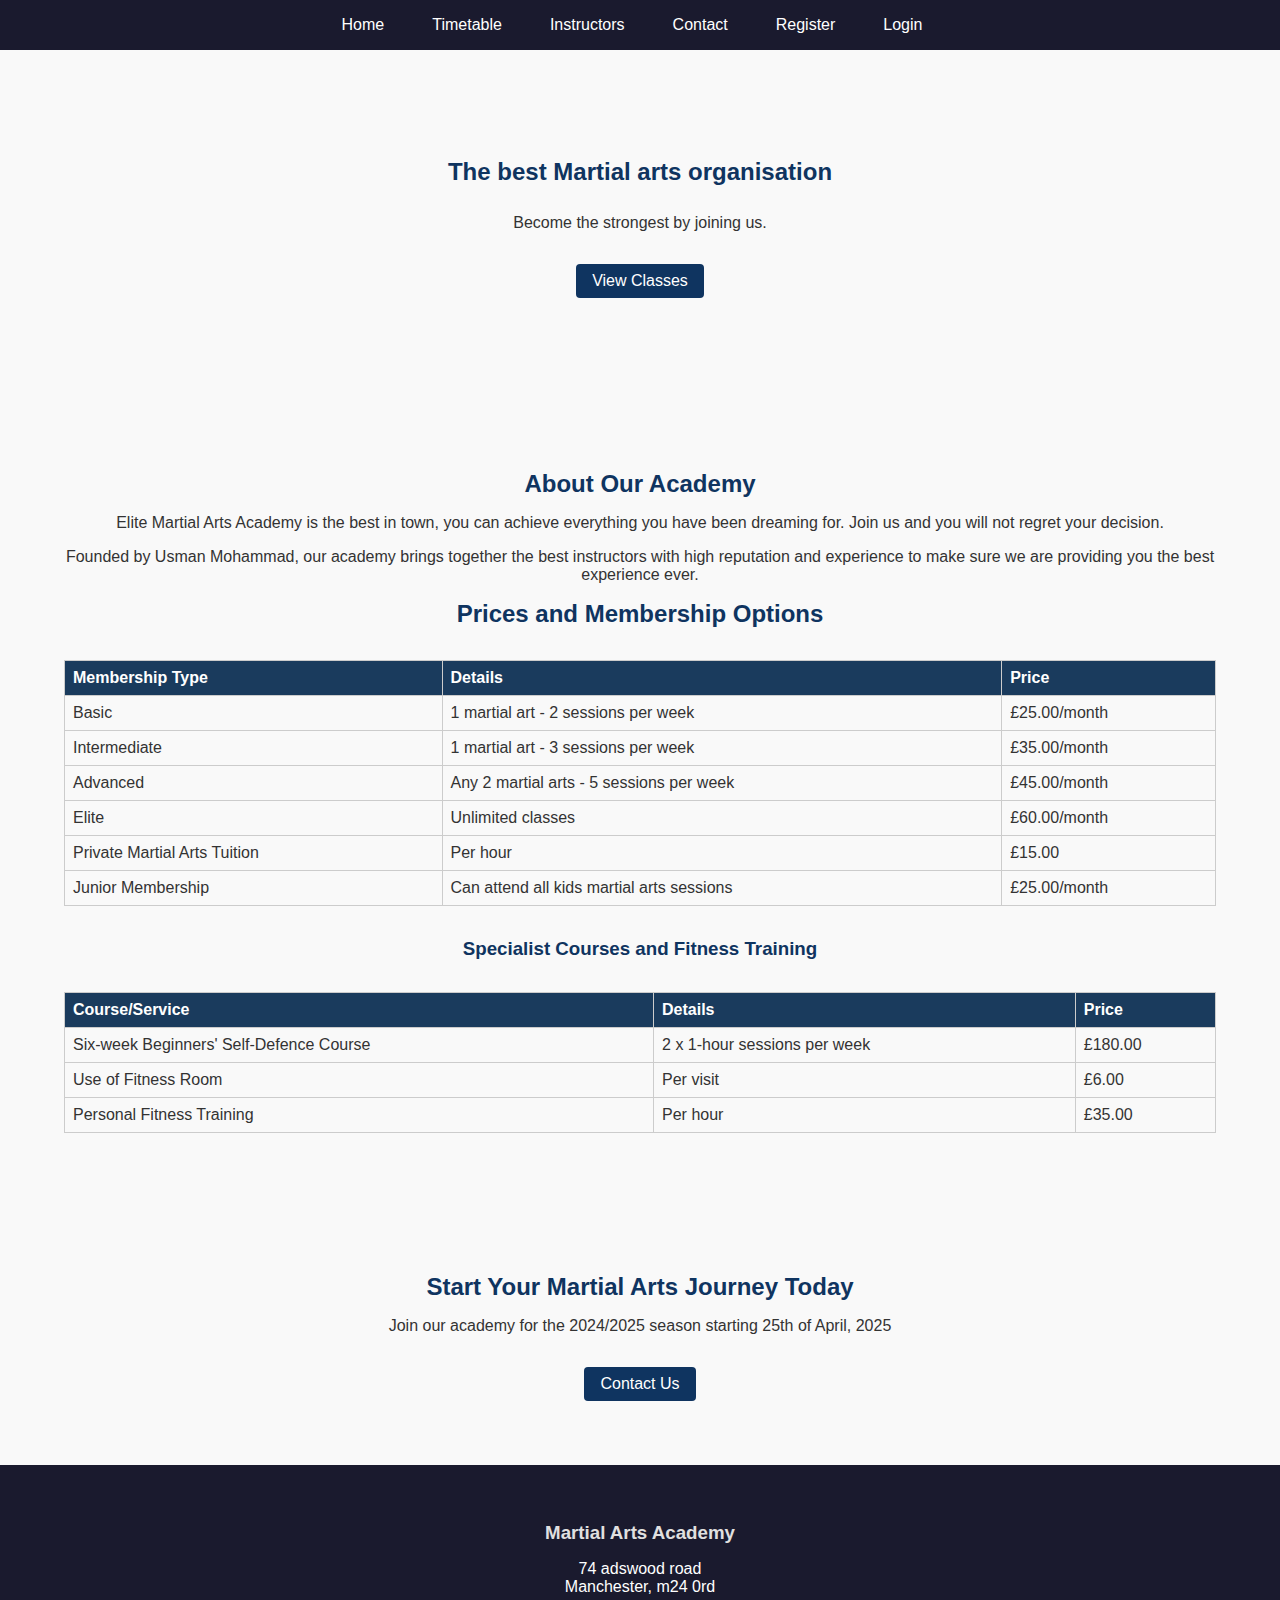
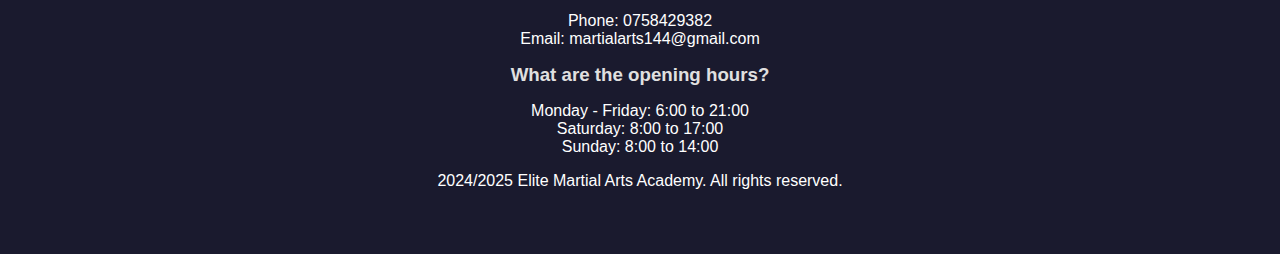
<file: index.html>
<!DOCTYPE html>

<html lang="en">
<head>
<meta charset="utf-8"/>
<meta content="width=device-width, initial-scale=1.0" name="viewport"/>
<meta content="Elite Martial Arts Academy - Train with expert instructors in Jiu-Jitsu, Karate, Judo, and Muay Thai" name="description"/>
<title>Elite Martial Arts Academy</title>
<link href="css/styles.css" rel="stylesheet"/>
<link href="https://cdnjs.cloudflare.com/ajax/libs/font-awesome/6.0.0-beta3/css/all.min.css" rel="stylesheet"/>
</head>
<body>
<header>
<nav>
<div class="hamburger">
<span></span>
<span></span>
<span></span>
</div>

<ul class="nav-links">
  <li><a href="index.html">Home</a></li>
  <li><a href="timetable.html">Timetable</a></li>
  <li><a href="instructors.html">Instructors</a></li>
  <li><a href="contact.html">Contact</a></li>
  <li><a href="register.html">Register</a></li>
  <li><a href="login.html">Login</a></li>
  <li><a id="logoutLink" href="login.html" style="display:none;">Logout</a></li>
</ul>
</nav>
</header>
<main>
<section class="hero">
<div class="hero-content">
<h2>The best Martial arts organisation</h2>
<p>Become the strongest by joining us.</p>
<a class="btn" href="timetable.html">View Classes</a>
</div>
</section>
<section class="about">
<div class="container">
<h2>About Our Academy</h2>
<div class="about-content">
<div class="about-text">
<p>Elite Martial Arts Academy is the best in town, you can achieve everything you have been dreaming for. Join us and you will not regret your decision.</p>
<p>Founded by Usman Mohammad, our academy brings together the best instructors with high reputation and experience to make sure we are providing you the best experience ever.</p>
<div class="pricing-section">
<h2>Prices and Membership Options</h2>
<table class="pricing-table">
<thead>
<tr>
<th>Membership Type</th>
<th>Details</th>
<th>Price</th>
</tr>
</thead>
<tbody>
<tr>
<td>Basic</td>
<td>1 martial art - 2 sessions per week</td>
<td>£25.00/month</td>
</tr>
<tr>
<td>Intermediate</td>
<td>1 martial art - 3 sessions per week</td>
<td>£35.00/month</td>
</tr>
<tr>
<td>Advanced</td>
<td>Any 2 martial arts - 5 sessions per week</td>
<td>£45.00/month</td>
</tr>
<tr>
<td>Elite</td>
<td>Unlimited classes</td>
<td>£60.00/month</td>
</tr>
<tr>
<td>Private Martial Arts Tuition</td>
<td>Per hour</td>
<td>£15.00</td>
</tr>
<tr>
<td>Junior Membership</td>
<td>Can attend all kids martial arts sessions</td>
<td>£25.00/month</td>
</tr>
</tbody>
</table>
<h3>Specialist Courses and Fitness Training</h3>
<table class="pricing-table">
<thead>
<tr>
<th>Course/Service</th>
<th>Details</th>
<th>Price</th>
</tr>
</thead>
<tbody>
<tr>
<td>Six-week Beginners' Self-Defence Course</td>
<td>2 x 1-hour sessions per week</td>
<td>£180.00</td>
</tr>
<tr>
<td>Use of Fitness Room</td>
<td>Per visit</td>
<td>£6.00</td>
</tr>
<tr>
<td>Personal Fitness Training</td>
<td>Per hour</td>
<td>£35.00</td>
</tr>
</tbody>
</table>
</div>
</div>
</div></div></section>
<section class="cta">
<div class="container">
<h2>Start Your Martial Arts Journey Today</h2>
<p>Join our academy for the 2024/2025 season starting 25th of April, 2025</p>
<a class="btn" href="contact.html">Contact Us</a>
</div>
</section>
</main>
<footer>
<div class="container">
<div class="footer-content">
<div class="footer-info">
<h3>Martial Arts Academy</h3>
<p>74 adswood road<br/>Manchester, m24 0rd</p>
<p>Phone: 0758429382<br/>Email: martialarts144@gmail.com</p>
</div>
<div class="footer-hours">
<h3>What are the opening hours?</h3>
<p>Monday - Friday: 6:00 to 21:00<br/>
                    Saturday: 8:00 to 17:00<br/>
                    Sunday: 8:00 to 14:00</p>
</div>

</div>
<div class="copyright">
<p> 2024/2025 Elite Martial Arts Academy. All rights reserved.</p>
</div>
</div>
</footer>










<script>
document.addEventListener('DOMContentLoaded', function() {
  const email = localStorage.getItem('loggedInUser');
  if (email) {
    const logoutLink = document.getElementById('logoutLink');
    if (logoutLink) {
      logoutLink.style.display = 'inline';
      logoutLink.addEventListener('click', function(e) {
        e.preventDefault();
        localStorage.removeItem('loggedInUser');
        window.location.href = 'login.html';
      });
    }
  }
});
</script>

</body>
</html>
</file>
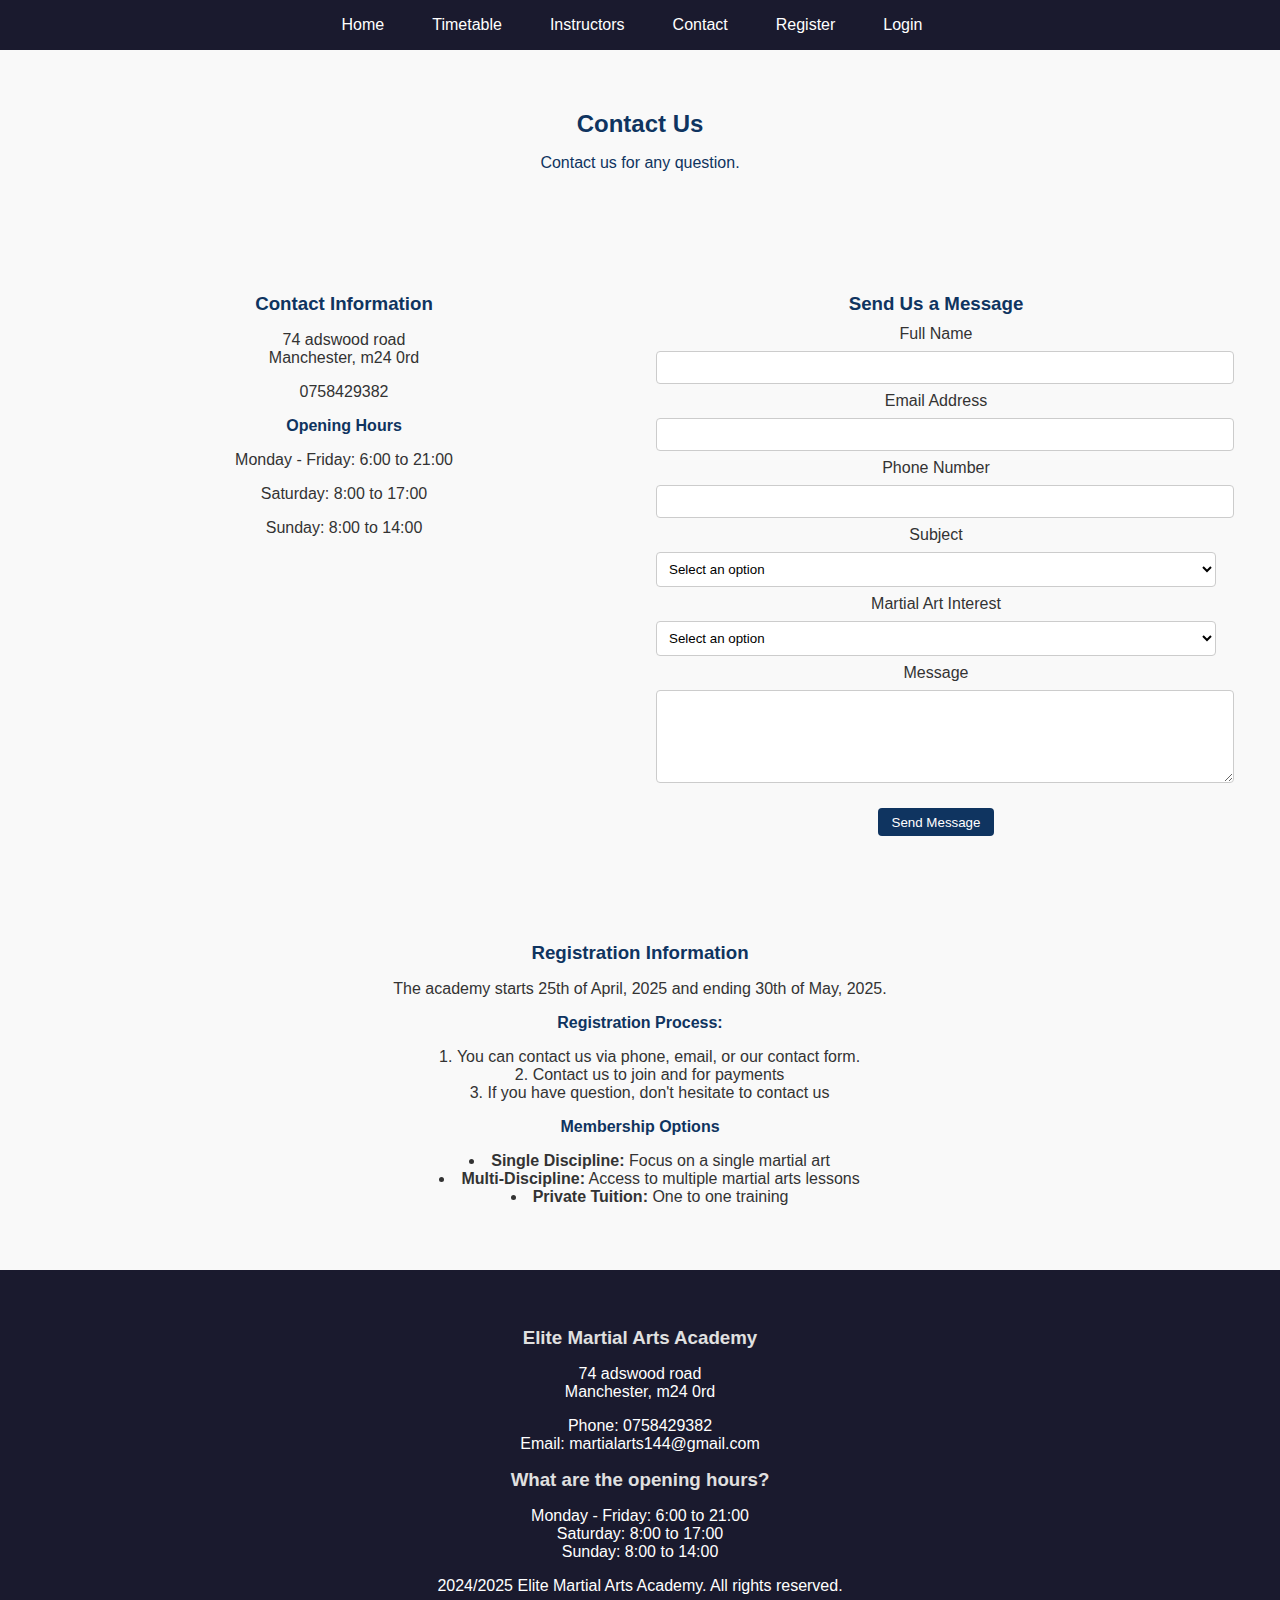
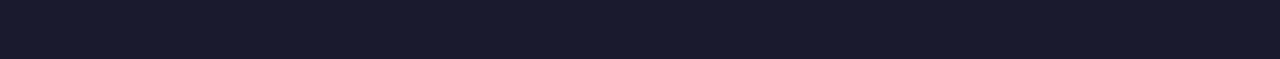
<file: contact.html>
<!DOCTYPE html>

<html lang="en">
<head>
<meta charset="utf-8"/>
<meta content="width=device-width, initial-scale=1.0" name="viewport"/>
<title>Contact Us - Martial Arts Academy</title>
<link href="css/styles.css" rel="stylesheet"/>
<link href="https://cdnjs.cloudflare.com/ajax/libs/font-awesome/6.0.0-beta3/css/all.min.css" rel="stylesheet"/>

<style>
  ol, ul {
    list-style-position: inside;
    padding-left: 1.2em;
  }
</style>
</head>
<body>
<header>
<nav>
<div class="hamburger">
<span></span>
<span></span>
<span></span>
</div>

<ul class="nav-links">
  <li><a href="index.html">Home</a></li>
  <li><a href="timetable.html">Timetable</a></li>
  <li><a href="instructors.html">Instructors</a></li>
  <li><a href="contact.html">Contact</a></li>
  <li><a href="register.html">Register</a></li>
  <li><a href="login.html">Login</a></li>
  <li><a id="logoutLink" href="login.html" style="display:none;">Logout</a></li>
</ul>
</nav>
</header>
<main>
<section class="page-header">
<div class="container">
<h2>Contact Us</h2>
<p>Contact us for any question.</p>
</div>
</section>
<section class="contact-section">
<div class="container">
<div class="contact-info">
<div class="contact-details">
<h3>Contact Information</h3>
<div class="contact-item">
<p>74 adswood road<br/>Manchester, m24 0rd</p>
</div>
<div class="contact-item">
<p>0758429382</p>
</div>
<div class="contact-item">
</div>
<div class="hours">
<h4>Opening Hours</h4>
<p>Monday - Friday: 6:00 to 21:00</p>
<p>Saturday: 8:00 to 17:00</p>
<p>Sunday: 8:00 to 14:00</p>
</div>
</div>
<div class="contact-form-container">
<h3>Send Us a Message</h3>
<form class="contact-form" id="contactForm">
<div class="form-group">
<label for="name">Full Name</label>
<input id="name" name="name" required="" type="text"/>
</div>
<div class="form-group">
<label for="email">Email Address</label>
<input id="email" name="email" required="" type="email"/>
</div>
<div class="form-group">
<label for="phone">Phone Number</label>
<input id="phone" name="phone" type="tel"/>
</div>
<div class="form-group">
<label for="subject">Subject</label>
<select id="subject" name="subject" required="">
<option disabled="" selected="" value="">Select an option</option>
<option value="General Inquiry">General Inquiry</option>
<option value="Class Registration">Class Registration</option>
<option value="Private Tuition">Private Tuition</option>
</select>
</div>
<div class="form-group">
<label for="interest">Martial Art Interest</label>
<select id="interest" name="interest">
<option disabled="" selected="" value="">Select an option</option>
<option value="Jiu-Jitsu">Jiu-Jitsu</option>
<option value="Karate">Karate</option>
<option value="Judo">Judo</option>
<option value="Trial">Trial</option>
<option value="Muay Thai">Muay Thai</option>
<option value="Multiple">Multiple choice</option>
</select>
</div>
<div class="form-group">
<label for="message">Message</label>
<textarea id="message" name="message" required="" rows="5"></textarea>
</div>
<div class="form-group">
<button class="btn" type="submit">Send Message</button>
</div>
</form>
<div class="form-success" id="formSuccess" style="display:none">
<p>Thank you for your message! We will get back to you shortly.</p>
</div>
</div>
</div>
</div>
</section>
<section class="registration-info">
<div class="container">
<h3>Registration Information</h3>
<div class="registration-content">
<div class="registration-text">
<p>The academy starts 25th of April, 2025 and ending 30th of May, 2025.</p>
<h4>Registration Process:</h4>
<ol>
<li>You can contact us via phone, email, or our contact form.</li>
<li>Contact us to join and for payments</li>
<li>If you have question, don't hesitate to contact us</li>
</ol>
</div>
<div class="membership-options">
<h4>Membership Options</h4>
<ul>
<li><strong>Single Discipline:</strong> Focus on a single martial art</li>
<li><strong>Multi-Discipline:</strong> Access to multiple martial arts lessons</li>
<li><strong>Private Tuition:</strong> One to one training</li>
</ul>
</div>
</div>
</div>
</section>
</main>
<footer>
<div class="container">
<div class="footer-content">
<div class="footer-info">
<h3>Elite Martial Arts Academy</h3>
<p>74 adswood road<br/>Manchester, m24 0rd</p>
<p>Phone: 0758429382<br/>Email: martialarts144@gmail.com</p>
</div>
<div class="footer-hours">
<h3>What are the opening hours?</h3>
<p>Monday - Friday: 6:00 to 21:00<br/>
                    Saturday: 8:00 to 17:00<br/>
                    Sunday: 8:00 to 14:00</p>
</div>

</div>
<div class="copyright">
<p> 2024/2025 Elite Martial Arts Academy. All rights reserved.</p>
</div>
</div>
</footer>
<script>
    document.getElementById('contactForm').addEventListener('submit', function(event) {
        event.preventDefault(); // Prevent default form submission

        const name = document.getElementById('name').value.trim();
        const email = document.getElementById('email').value.trim();
        const subject = document.getElementById('subject').value;
        const message = document.getElementById('message').value.trim();

        if (name === '' || email === '' || subject === '' || message === '') {
            alert('Please fill in all required fields (Full Name, Email Address, Subject, Message).');
            return;
        }

        // Show the success message
        const successMessage = document.getElementById('formSuccess');
        successMessage.style.display = 'block';

        // Optionally hide it after 5 seconds
        setTimeout(() => {
            successMessage.style.display = 'none';
        }, 5000);

        // Reset the form
        this.reset();
    });
</script>




<script>
document.addEventListener('DOMContentLoaded', function() {
  const email = localStorage.getItem('loggedInUser');
  if (email) {
    const logoutLink = document.getElementById('logoutLink');
    if (logoutLink) {
      logoutLink.style.display = 'inline';
      logoutLink.addEventListener('click', function(e) {
        e.preventDefault();
        localStorage.removeItem('loggedInUser');
        window.location.href = 'login.html';
      });
    }
  }
});
</script>

</body></html>
</file>
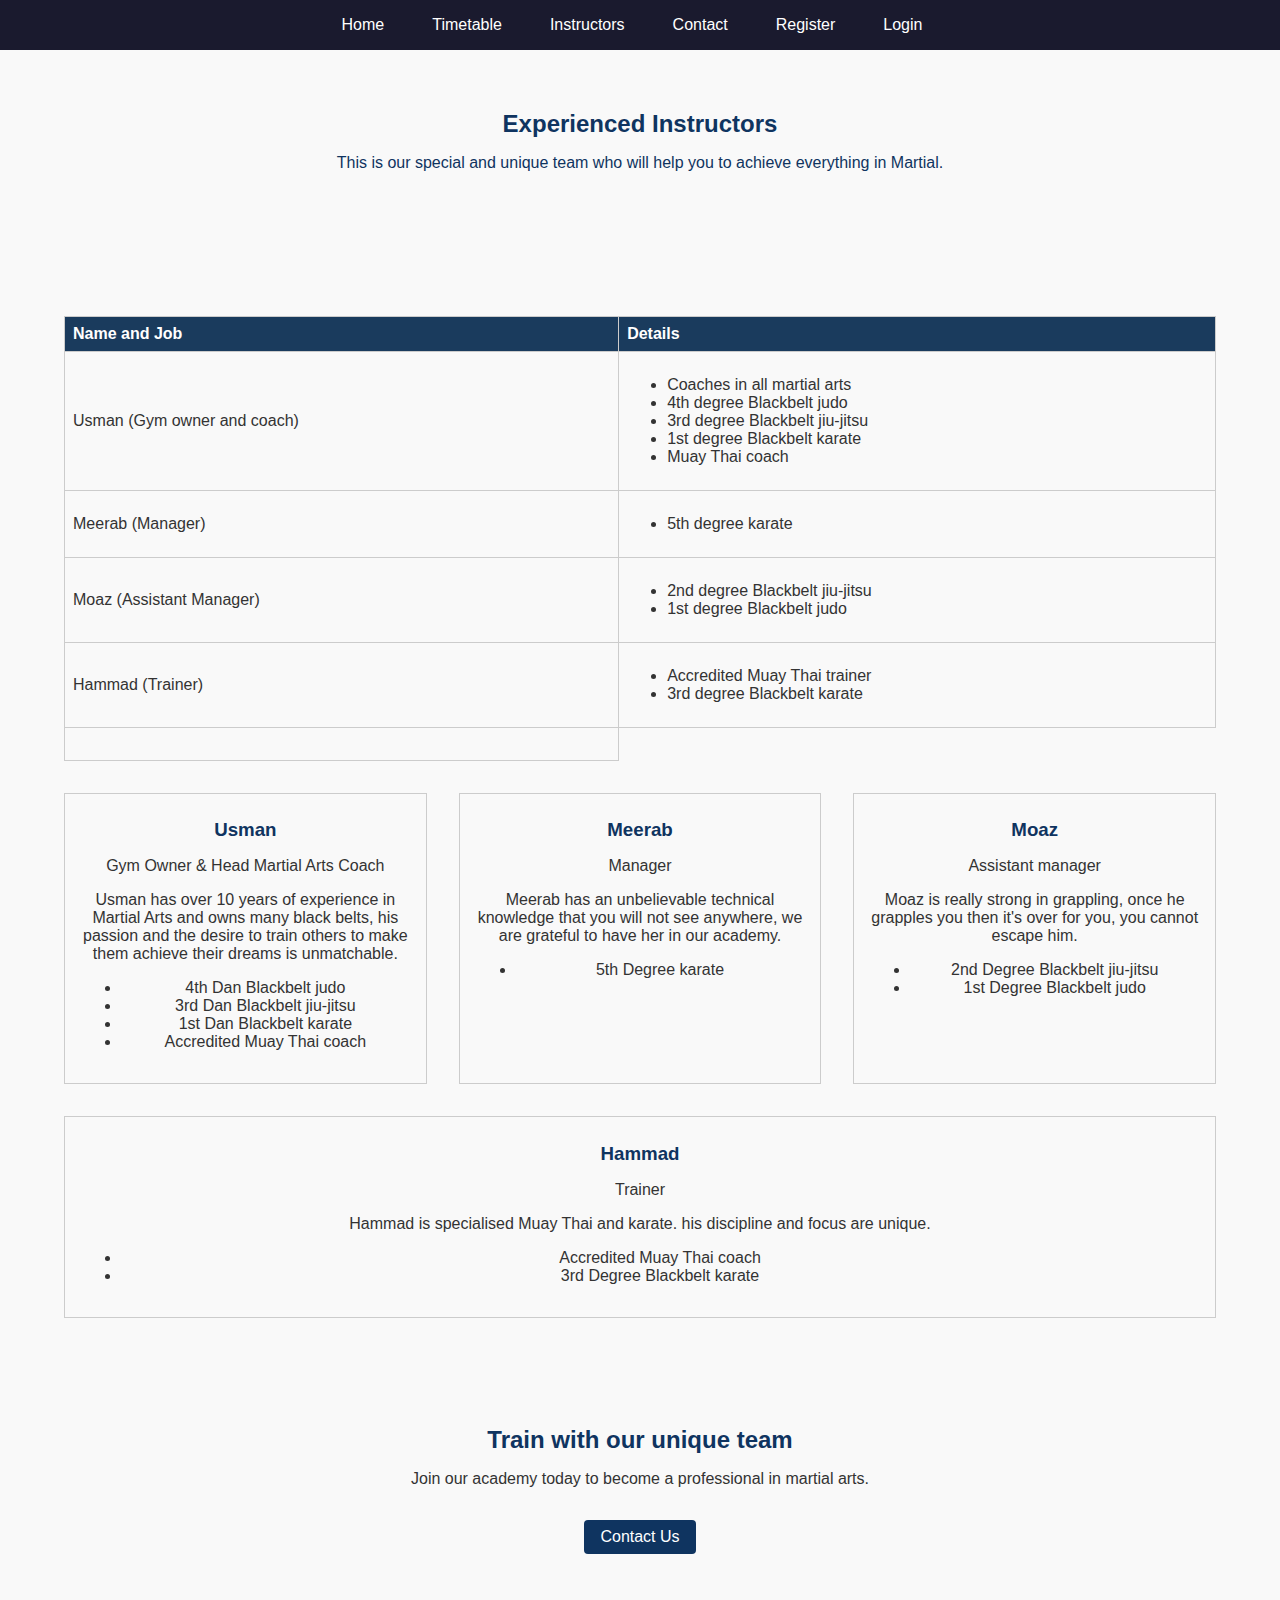
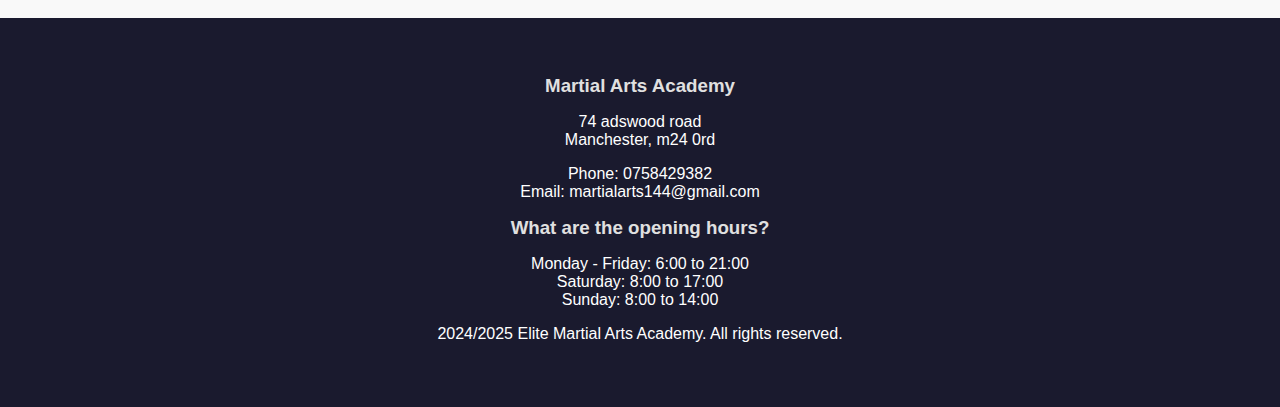
<file: instructors.html>
<!DOCTYPE html>

<html lang="en">
<head>
<meta charset="utf-8"/>
<meta content="width=device-width, initial-scale=1.0" name="viewport"/>
<title>Our Instructors - Martial Arts Academy</title>
<link href="css/styles.css" rel="stylesheet"/>
<link href="https://cdnjs.cloudflare.com/ajax/libs/font-awesome/6.0.0-beta3/css/all.min.css" rel="stylesheet"/>
</head>
<body>
<header>
<nav>
<div class="hamburger">
<span></span>
<span></span>
<span></span>
</div>

<ul class="nav-links">
  <li><a href="index.html">Home</a></li>
  <li><a href="timetable.html">Timetable</a></li>
  <li><a href="instructors.html">Instructors</a></li>
  <li><a href="contact.html">Contact</a></li>
  <li><a href="register.html">Register</a></li>
  <li><a href="login.html">Login</a></li>
  <li><a id="logoutLink" href="login.html" style="display:none;">Logout</a></li>
</ul>
</nav>
</header>
<main>
<section class="page-header">
<div class="container">
<h2>Experienced Instructors</h2>
<p>This is our special and unique team who will help you to achieve everything in Martial.</p>
</div>
</section>
<section class="instructors-section">
<div class="container">
<div class="instructor-table-container">
<table class="instructor-table">
<thead>
<tr>
<th>Name and Job</th>
<th>Details</th>
</tr>
</thead>
<tbody>
<tr>
<td>Usman (Gym owner and coach)</td>
<td>
<ul>
<li>Coaches in all martial arts</li>
<li>4th degree Blackbelt judo</li>
<li>3rd degree Blackbelt jiu-jitsu</li>
<li>1st degree Blackbelt karate</li>
<li>Muay Thai coach</li>
</ul>
</td>
</tr>
<tr>
<td>Meerab (Manager)</td>
<td>
<ul>
<li>5th degree karate</li>
</ul>
</td>
</tr>
<tr>
<td>Moaz (Assistant Manager)</td>
<td>
<ul>
<li>2nd degree Blackbelt jiu-jitsu</li>
<li>1st degree Blackbelt judo</li>
</ul>
</td>
</tr>
<tr>
<td>Hammad (Trainer)</td>
<td><ul><li>Accredited Muay Thai trainer</li><li>3rd degree Blackbelt karate</li></ul></td></tr>
<td>
<ul>
</ul>
</td>
</tbody>
</table>
</div>
<div class="instructor-cards">
<div class="instructor-card">
<div class="instructor-icon">
</div>
<h3>Usman</h3>
<p class="instructor-title">Gym Owner &amp; Head Martial Arts Coach</p>
<div class="instructor-details">
<p>Usman has over 10 years of experience in Martial Arts and owns many black belts, his passion and the desire to train others to make them achieve their dreams is unmatchable.</p>
<ul class="instructor-qualifications">
<li>4th Dan Blackbelt judo</li>
<li>3rd Dan Blackbelt jiu-jitsu</li>
<li>1st Dan Blackbelt karate</li>
<li>Accredited Muay Thai coach</li>
</ul>
</div>
</div>
<div class="instructor-card">
<div class="instructor-icon">
</div>
<h3>Meerab</h3>
<p class="instructor-title">Manager</p>
<div class="instructor-details">
<p>Meerab has an unbelievable technical knowledge that you will not see anywhere, we are grateful to have her in our academy.</p>
<ul class="instructor-qualifications">
<li>5th Degree karate</li>
</ul>
</div>
</div>
<div class="instructor-card">
<div class="instructor-icon">
</div>
<h3>Moaz</h3>
<p class="instructor-title">Assistant manager</p>
<div class="instructor-details">
<p>Moaz is really strong in grappling, once he grapples you then it's over for you, you cannot escape him.</p>
<ul class="instructor-title">
<li>2nd Degree Blackbelt jiu-jitsu</li>
<li>1st Degree Blackbelt judo</li>
</ul>
</div>
</div>
<div class="instructor-card">
<div class="instructor-icon">
</div>
<h3>Hammad</h3>
<p class="instructor-title">Trainer </p>
<div class="instructor-details">
<p>Hammad is specialised Muay Thai and karate. his discipline and focus are unique.</p>
<ul class="instructor-title">
<li>Accredited Muay Thai coach</li>
<li>3rd Degree Blackbelt karate</li>
</div>
</div>
</div>
</section>
<section class="cta">
<div class="container">
<h2>Train with our unique team</h2>
<p>Join our academy today to become a professional in martial arts.</p>
<a class="btn" href="contact.html">Contact Us</a>
</div>
</section>
</main>
<footer>
<div class="container">
<div class="footer-content">
<div class="footer-info">
<h3>Martial Arts Academy</h3>
<p>74 adswood road<br/>Manchester, m24 0rd</p>
<p>Phone: 0758429382<br/>Email: martialarts144@gmail.com</p>
</div>
<div class="footer-hours">
<h3>What are the opening hours?</h3>
<p>Monday - Friday: 6:00 to 21:00<br/>
                    Saturday: 8:00 to 17:00<br/>
                    Sunday: 8:00 to 14:00</p>
</div>
</div>
<div class="copyright">
<p> 2024/2025 Elite Martial Arts Academy. All rights reserved.</p>
</div>
</div>
</footer>




<script>
document.addEventListener('DOMContentLoaded', function() {
  const email = localStorage.getItem('loggedInUser');
  if (email) {
    const logoutLink = document.getElementById('logoutLink');
    if (logoutLink) {
      logoutLink.style.display = 'inline';
      logoutLink.addEventListener('click', function(e) {
        e.preventDefault();
        localStorage.removeItem('loggedInUser');
        window.location.href = 'login.html';
      });
    }
  }
});
</script>

</body>
</html>
</file>
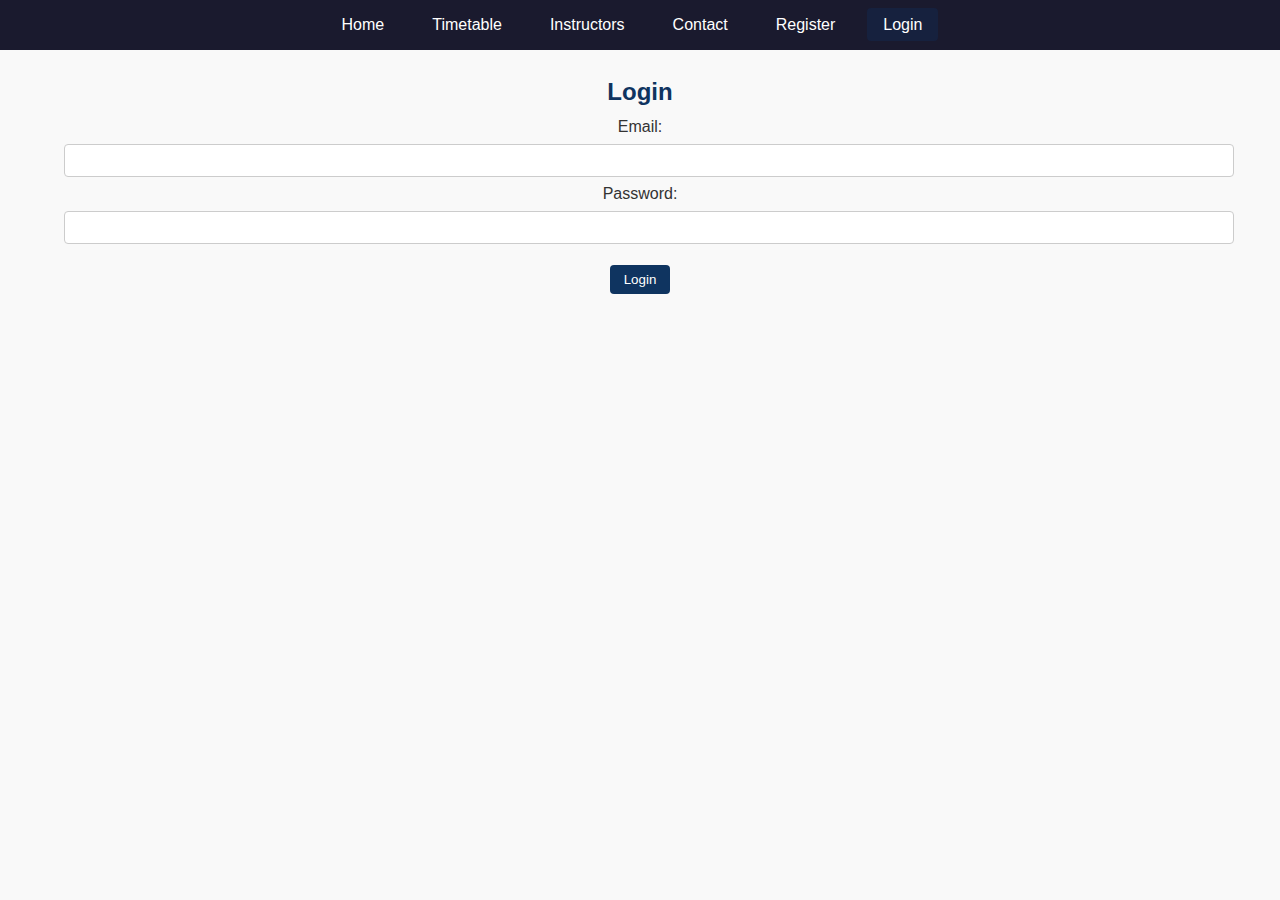
<file: login.html>
<!DOCTYPE html>
<html lang="en">
<head>
  <meta charset="UTF-8" />
  <meta name="viewport" content="width=device-width, initial-scale=1.0"/>
  <title>Login</title>
  <link rel="stylesheet" href="css/styles.css" />
</head>
<body>
<header>
  <nav>
    <ul class="nav-links">
      <li><a href="index.html">Home</a></li>
      <li><a href="timetable.html">Timetable</a></li>
      <li><a href="instructors.html">Instructors</a></li>
      <li><a href="contact.html">Contact</a></li>
      <li><a href="register.html">Register</a></li>
      <li><a class="active" href="login.html">Login</a></li>
    <li><a id="logoutLink" href="login.html" style="display:none;">Logout</a></li></ul>
  </nav>
</header>
<main class="container">
  <h2>Login</h2>
  <form id="loginForm">
    <label>Email: <input type="email" id="email" required /></label><br/>
    <label>Password: <input type="password" id="password" required /></label><br/>
    <button type="submit" class="btn">Login</button>
  </form>
  <p id="message"></p>
</main>
<script>
document.getElementById('loginForm').addEventListener('submit', function(e) {
  e.preventDefault();
  const email = document.getElementById('email').value.trim();
  const password = document.getElementById('password').value.trim();
  const storedPassword = localStorage.getItem(email);
  if (storedPassword && storedPassword === password) {
    localStorage.setItem('loggedInUser', email);
    window.location.href = 'index.html';
  } else {
    document.getElementById('message').textContent = 'Invalid credentials.';
    document.getElementById('message').style.color = 'red';
  }
});
</script>




<script>
document.addEventListener('DOMContentLoaded', function() {
  const email = localStorage.getItem('loggedInUser');
  if (email) {
    const logoutLink = document.getElementById('logoutLink');
    if (logoutLink) {
      logoutLink.style.display = 'inline';
      logoutLink.addEventListener('click', function(e) {
        e.preventDefault();
        localStorage.removeItem('loggedInUser');
        window.location.href = 'login.html';
      });
    }
  }
});
</script>

</body>
</html>
</file>
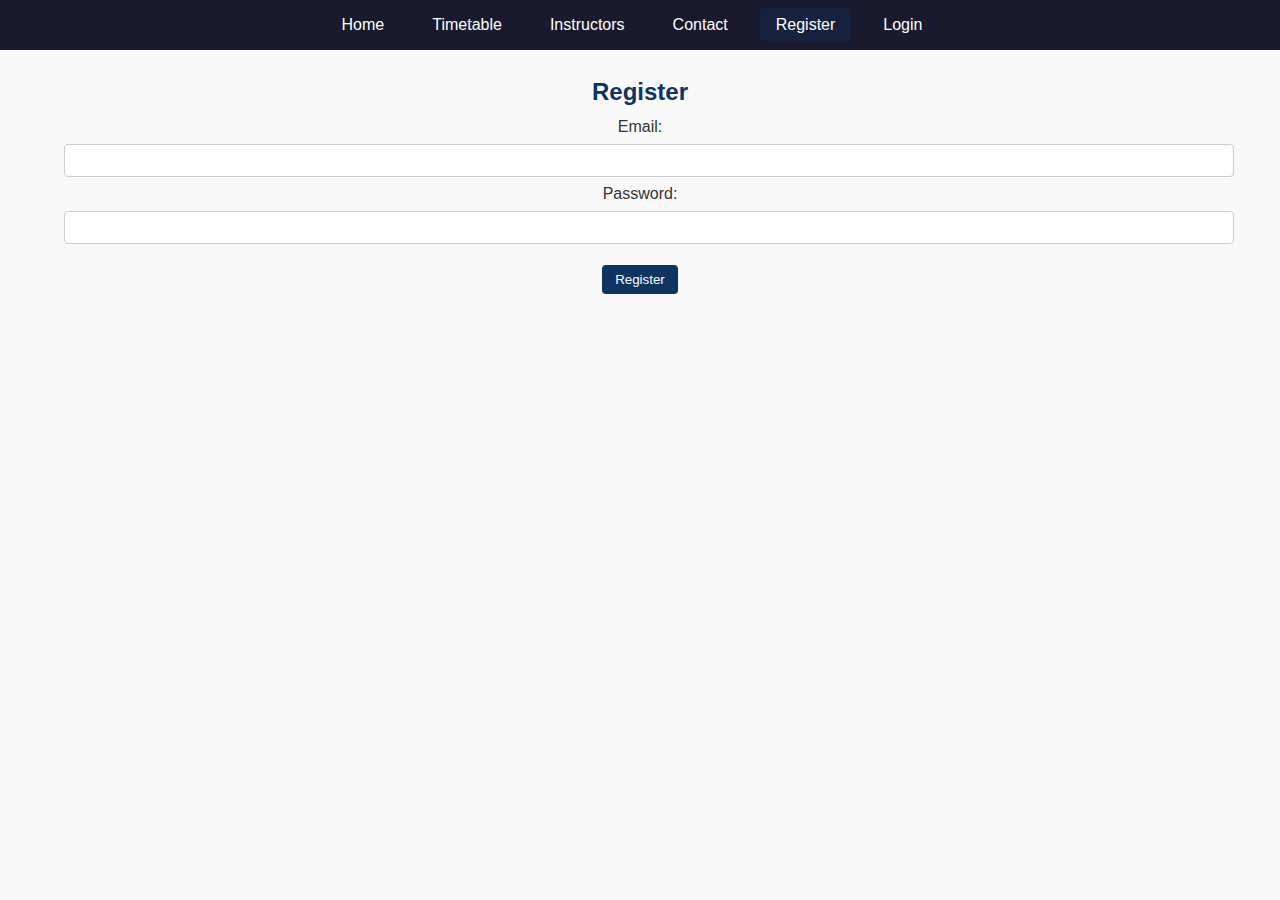
<file: register.html>
<!DOCTYPE html>
<html lang="en">
<head>
  <meta charset="UTF-8" />
  <meta name="viewport" content="width=device-width, initial-scale=1.0"/>
  <title>Register</title>
  <link rel="stylesheet" href="css/styles.css" />
</head>
<body>
<header>
  <nav>
    <ul class="nav-links">
      <li><a href="index.html">Home</a></li>
      <li><a href="timetable.html">Timetable</a></li>
      <li><a href="instructors.html">Instructors</a></li>
      <li><a href="contact.html">Contact</a></li>
      <li><a class="active" href="register.html">Register</a></li>
      <li><a href="login.html">Login</a></li>
    <li><a id="logoutLink" href="login.html" style="display:none;">Logout</a></li></ul>
  </nav>
</header>
<main class="container">
  <h2>Register</h2>
  <form id="registerForm">
    <label>Email: <input type="email" id="email" required /></label><br/>
    <label>Password: <input type="password" id="password" required /></label><br/>
    <button type="submit" class="btn">Register</button>
  </form>
  <p id="message"></p>
</main>
<script>
document.getElementById('registerForm').addEventListener('submit', function(e) {
  e.preventDefault();
  const email = document.getElementById('email').value.trim();
  const password = document.getElementById('password').value.trim();
  if (localStorage.getItem(email)) {
    document.getElementById('message').textContent = 'User already exists!';
    document.getElementById('message').style.color = 'red';
  } else {
    localStorage.setItem(email, password);
    document.getElementById('message').textContent = 'Registration successful. You can now login.';
    document.getElementById('message').style.color = 'green';
    document.getElementById('registerForm').reset();
  }
});
</script>




<script>
document.addEventListener('DOMContentLoaded', function() {
  const email = localStorage.getItem('loggedInUser');
  if (email) {
    const logoutLink = document.getElementById('logoutLink');
    if (logoutLink) {
      logoutLink.style.display = 'inline';
      logoutLink.addEventListener('click', function(e) {
        e.preventDefault();
        localStorage.removeItem('loggedInUser');
        window.location.href = 'login.html';
      });
    }
  }
});
</script>

</body>
</html>
</file>
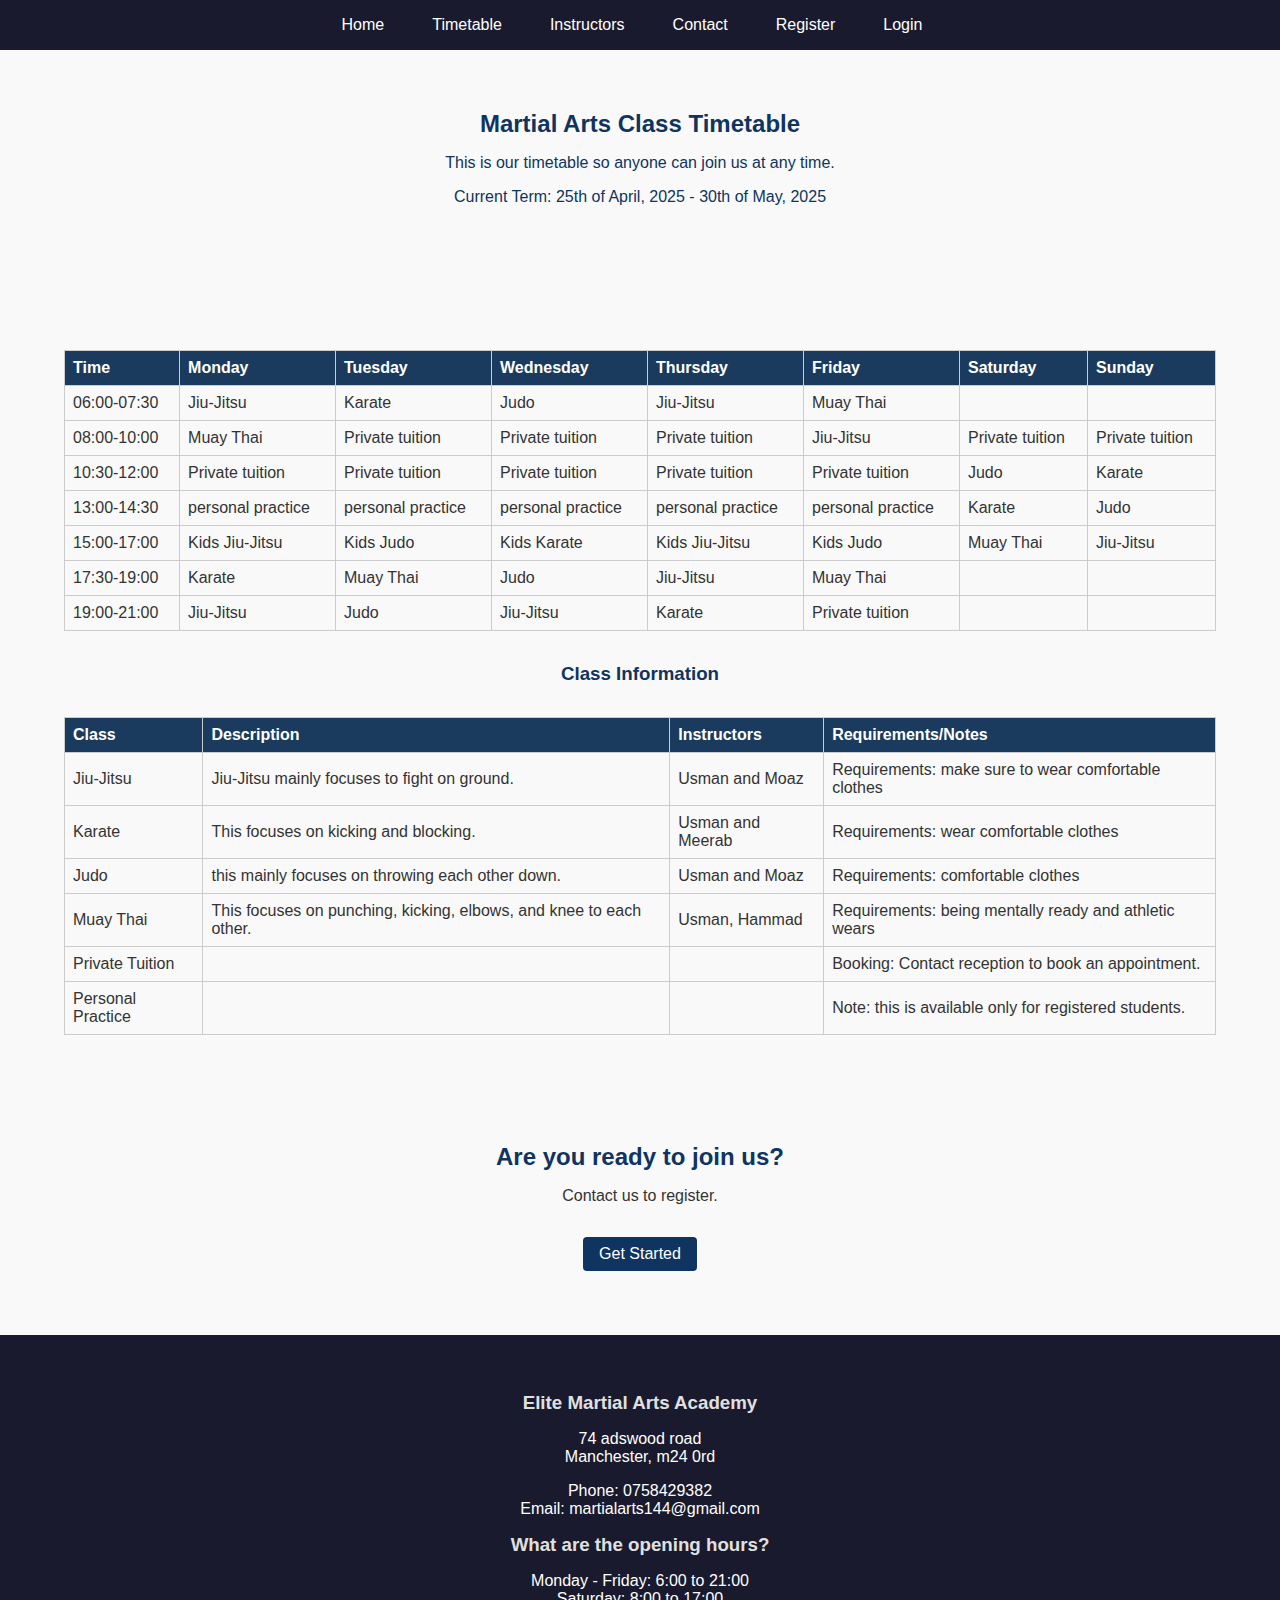
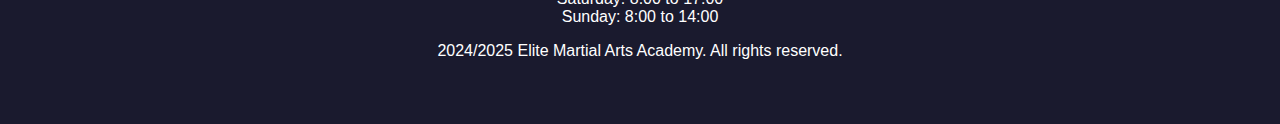
<file: timetable.html>
<!DOCTYPE html>

<html lang="en">
<head>
<meta charset="utf-8"/>
<meta content="width=device-width, initial-scale=1.0" name="viewport"/>
<title>Class Timetable - Martial Arts Academy</title>
<link href="css/styles.css" rel="stylesheet"/>
<link href="https://cdnjs.cloudflare.com/ajax/libs/font-awesome/6.0.0-beta3/css/all.min.css" rel="stylesheet"/>
</head>
<body>
<header>
<nav>
<div class="hamburger">
<span></span>
<span></span>
<span></span>
</div>

<ul class="nav-links">
  <li><a href="index.html">Home</a></li>
  <li><a href="timetable.html">Timetable</a></li>
  <li><a href="instructors.html">Instructors</a></li>
  <li><a href="contact.html">Contact</a></li>
  <li><a href="register.html">Register</a></li>
  <li><a href="login.html">Login</a></li>
  <li><a id="logoutLink" href="login.html" style="display:none;">Logout</a></li>
</ul>
</nav>
</header>
<main>
<section class="page-header">
<div class="container">
<h2>Martial Arts Class Timetable</h2>
<p>This is our timetable so anyone can join us at any time.</p>
<p class="term-dates">Current Term: 25th of April, 2025 - 30th of May, 2025</p>
</div>
</section>
<section class="timetable-section">
<div class="container">
<div class="timetable-container">
<div class="table-responsive">
<table class="timetable">
<thead>
<tr>
<th>Time</th>
<th>Monday</th>
<th>Tuesday</th>
<th>Wednesday</th>
<th>Thursday</th>
<th>Friday</th>
<th>Saturday</th>
<th>Sunday</th>
</tr>
</thead>
<tbody>
<tr>
<td>06:00-07:30</td>
<td>Jiu-Jitsu</td>
<td>Karate</td>
<td>Judo</td>
<td>Jiu-Jitsu</td>
<td>Muay Thai</td>
<td></td>
<td></td>
</tr>
<tr>
<td>08:00-10:00</td>
<td>Muay Thai</td>
<td>Private tuition</td>
<td>Private tuition</td>
<td>Private tuition</td>
<td>Jiu-Jitsu</td>
<td>Private tuition</td>
<td>Private tuition</td>
</tr>
<tr>
<td>10:30-12:00</td>
<td>Private tuition</td>
<td>Private tuition</td>
<td>Private tuition</td>
<td>Private tuition</td>
<td>Private tuition</td>
<td>Judo</td>
<td>Karate</td>
</tr>
<tr>
<td>13:00-14:30</td>
<td>personal practice</td>
<td>personal practice</td>
<td>personal practice</td>
<td>personal practice</td>
<td>personal practice</td>
<td>Karate</td>
<td>Judo</td>
</tr>
<tr>
<td>15:00-17:00</td>
<td>Kids Jiu-Jitsu</td>
<td>Kids Judo</td>
<td>Kids Karate</td>
<td>Kids Jiu-Jitsu</td>
<td>Kids Judo</td>
<td>Muay Thai</td>
<td>Jiu-Jitsu</td>
</tr>
<tr>
<td>17:30-19:00</td>
<td>Karate</td>
<td>Muay Thai</td>
<td>Judo</td>
<td>Jiu-Jitsu</td>
<td>Muay Thai</td>
<td></td>
<td></td>
</tr>
<tr>
<td>19:00-21:00</td>
<td>Jiu-Jitsu</td>
<td>Judo</td>
<td>Jiu-Jitsu</td>
<td>Karate</td>
<td>Private tuition</td>
<td></td>
<td></td>
</tr>
</tbody>
</table>
</div>
</div>
<div class="class-info">
<h3>Class Information</h3>
<table class="timetable"><thead><tr><th>Class</th><th>Description</th><th>Instructors</th><th>Requirements/Notes</th></tr></thead><tbody><tr><td>Jiu-Jitsu</td><td>Jiu-Jitsu mainly focuses to fight on ground.</td><td>Usman and Moaz</td><td>Requirements: make sure to wear comfortable clothes</td></tr><tr><td>Karate</td><td>This focuses on kicking and blocking.</td><td>Usman and Meerab</td><td>Requirements: wear comfortable clothes</td></tr><tr><td>Judo</td><td>this mainly focuses on throwing each other down.</td><td>Usman and Moaz</td><td>Requirements: comfortable clothes</td></tr><tr><td>Muay Thai</td><td>This focuses on punching, kicking, elbows, and knee to each other.</td><td>Usman, Hammad</td><td>Requirements: being mentally ready and athletic wears</td></tr><tr><td>Private Tuition</td><td></td><td></td><td>Booking: Contact reception to book an appointment.</td></tr><tr><td>Personal Practice</td><td></td><td></td><td>Note: this is available only for registered students.</td></tr></tbody></table>
</div>
</div>
</section>
<section class="cta">
<div class="container">
<h2>Are you ready to join us?</h2>
<p>Contact us to register.</p>
<a class="btn" href="contact.html">Get Started</a>
</div>
</section>
</main>
<footer>
<div class="container">
<div class="footer-content">
<div class="footer-info">
<h3>Elite Martial Arts Academy</h3>
<p>74 adswood road<br/>Manchester, m24 0rd</p>
<p>Phone: 0758429382<br/>Email: martialarts144@gmail.com</p>
</div>
<div class="footer-hours">
<h3>What are the opening hours?</h3>
<p>Monday - Friday: 6:00 to 21:00<br/>
                    Saturday: 8:00 to 17:00<br/>
                    Sunday: 8:00 to 14:00</p>
</div>

</div>
<div class="copyright">
<p> 2024/2025 Elite Martial Arts Academy. All rights reserved.</p>
</div>
</div>
</footer>




<script>
document.addEventListener('DOMContentLoaded', function() {
  const email = localStorage.getItem('loggedInUser');
  if (email) {
    const logoutLink = document.getElementById('logoutLink');
    if (logoutLink) {
      logoutLink.style.display = 'inline';
      logoutLink.addEventListener('click', function(e) {
        e.preventDefault();
        localStorage.removeItem('loggedInUser');
        window.location.href = 'login.html';
      });
    }
  }
});
</script>

</body>
</html>
</file>
<file: css/styles.css>
body {
    font-family: Arial, sans-serif;
    margin: 0;
    padding: 0;
    background-color: #ffffff;
    color: #333;
}

header, footer {
    background-color: #333;
    color: #fff;
    text-align: center;
    padding: 1rem 0;
}

.container {
    width: 90%;
    max-width: 1200px;
    margin: auto;
    padding: 1rem 0;
}

h1, h2, h3, h4 {
    margin: 0.5em 0;
}

nav ul {
    list-style: none;
    padding: 0;
    display: flex;
    justify-content: center;
    gap: 1rem;
    margin: 0;
}

nav ul li a {
    color: #fff;
    text-decoration: none;
    padding: 0.5em 1em;
}

nav ul li a:hover, nav ul li a.active {
    background-color: #555;
    border-radius: 5px;
}

table {
    width: 100%;
    border-collapse: collapse;
    margin: 2em 0;
}

th, td {
    border: 1px solid #ccc;
    padding: 0.5em;
    text-align: left;
    background-color: transparent;
}

.btn {
    display: inline-block;
    padding: 0.5em 1em;
    background: #333;
    color: #fff;
    text-decoration: none;
    border: none;
    cursor: pointer;
    margin-top: 1em;
}

.btn:hover {
    background: #555;
}

form input, form textarea, form select {
    width: 100%;
    padding: 0.5rem;
    margin: 0.5rem 0;
    border: 1px solid #ccc;
    border-radius: 4px;
}


.page-header h2, .page-header p, .cta h2, .cta p, .hero-content {
    text-align: center;
}


.hero-content {
    display: flex;
    flex-direction: column;
    align-items: center;
    justify-content: center;
    padding: 4rem 2rem;
}


.form-success {
    display: none;
}


.contact-info {
    display: flex;
    justify-content: space-between;
    gap: 2rem;
}

.contact-details {
    flex: 1;
}

.contact-form-container {
    flex: 1;
}


section {
    padding: 2rem 0;
}

.instructor-cards, .class-cards {
    display: flex;
    flex-wrap: wrap;
    gap: 2rem;
    justify-content: center;
}

.instructor-card, .class-card {
    flex: 1 1 300px;
    border: 1px solid #ccc;
    padding: 1rem;
}

.timetable-section {
    padding-bottom: 0;
}


h1, h2, h3, h4, th {
    color: #1a3b5d; 
}


nav ul li a.active {
    background-color: #1a3b5d;
    border-radius: 5px;
}


.btn {
    background-color: #c0392b; 
    color: #fff;
}

.btn:hover {
    background-color: #a02720;
}


.cta, .hero-content {
    text-align: center;
}

.cta .btn, .hero-content .btn {
    margin: 1rem auto;
    display: inline-block;
}


.timetable th, .pricing-table th, .instructor-table th {
    background-color: #1a3b5d;
    color: #fff;
}


.page-header h2, .page-header p {
    color: #1a3b5d;
    text-align: center;
}


.footer-info h3, .footer-hours h3 {
    color: #1a3b5d;
}


.contact-info {
    display: flex;
    justify-content: space-between;
    flex-wrap: wrap;
}

.contact-details {
    flex: 1 1 45%;
}

.contact-form-container {
    flex: 1 1 45%;
}


.form-success {
    display: none;
    text-align: center;
    color: #28a745;
    margin-top: 1rem;
}


footer {
    background-color: #000;
    color: #fff;
    padding: 2rem 0;
    text-align: center;
}

.footer-content h3, .footer-hours h3 {
    color: #1a3b5d; 
}


.instructor-cards {
    display: flex;
    flex-wrap: wrap;
    justify-content: center;
    gap: 2rem;
}

.instructor-card {
    flex: 1 1 300px;
    border: 1px solid #ccc;
    padding: 1rem;
    text-align: center;
}


body {
    background-color: #f9f9f9;
    color: #333;
}

header, footer {
    background-color: #1a1a2e;
    color: #ffffff;
}

nav ul li a {
    color: #ffffff;
    background-color: transparent;
}

nav ul li a:hover, nav ul li a.active {
    background-color: #16213e;
    border-radius: 4px;
}

h1, h2, h3, h4, th {
    color: #0f3460;
}

.btn {
    background-color: #0f3460;
    color: #fff;
    border-radius: 4px;
    transition: background-color 0.3s ease;
}

.btn:hover {
    background-color: #1a508b;
}

footer {
    background-color: #1a1a2e;
}

form input, form textarea, form select {
    background-color: #fff;
    color: #000;
    border: 1px solid #ccc;
}

.container, .hero-content, .cta {
    text-align: center;
}

.page-header h2, .page-header p {
    color: #0f3460;
}

.footer-content h3, .footer-hours h3 {
    color: #e0e0e0;
}
</file>
